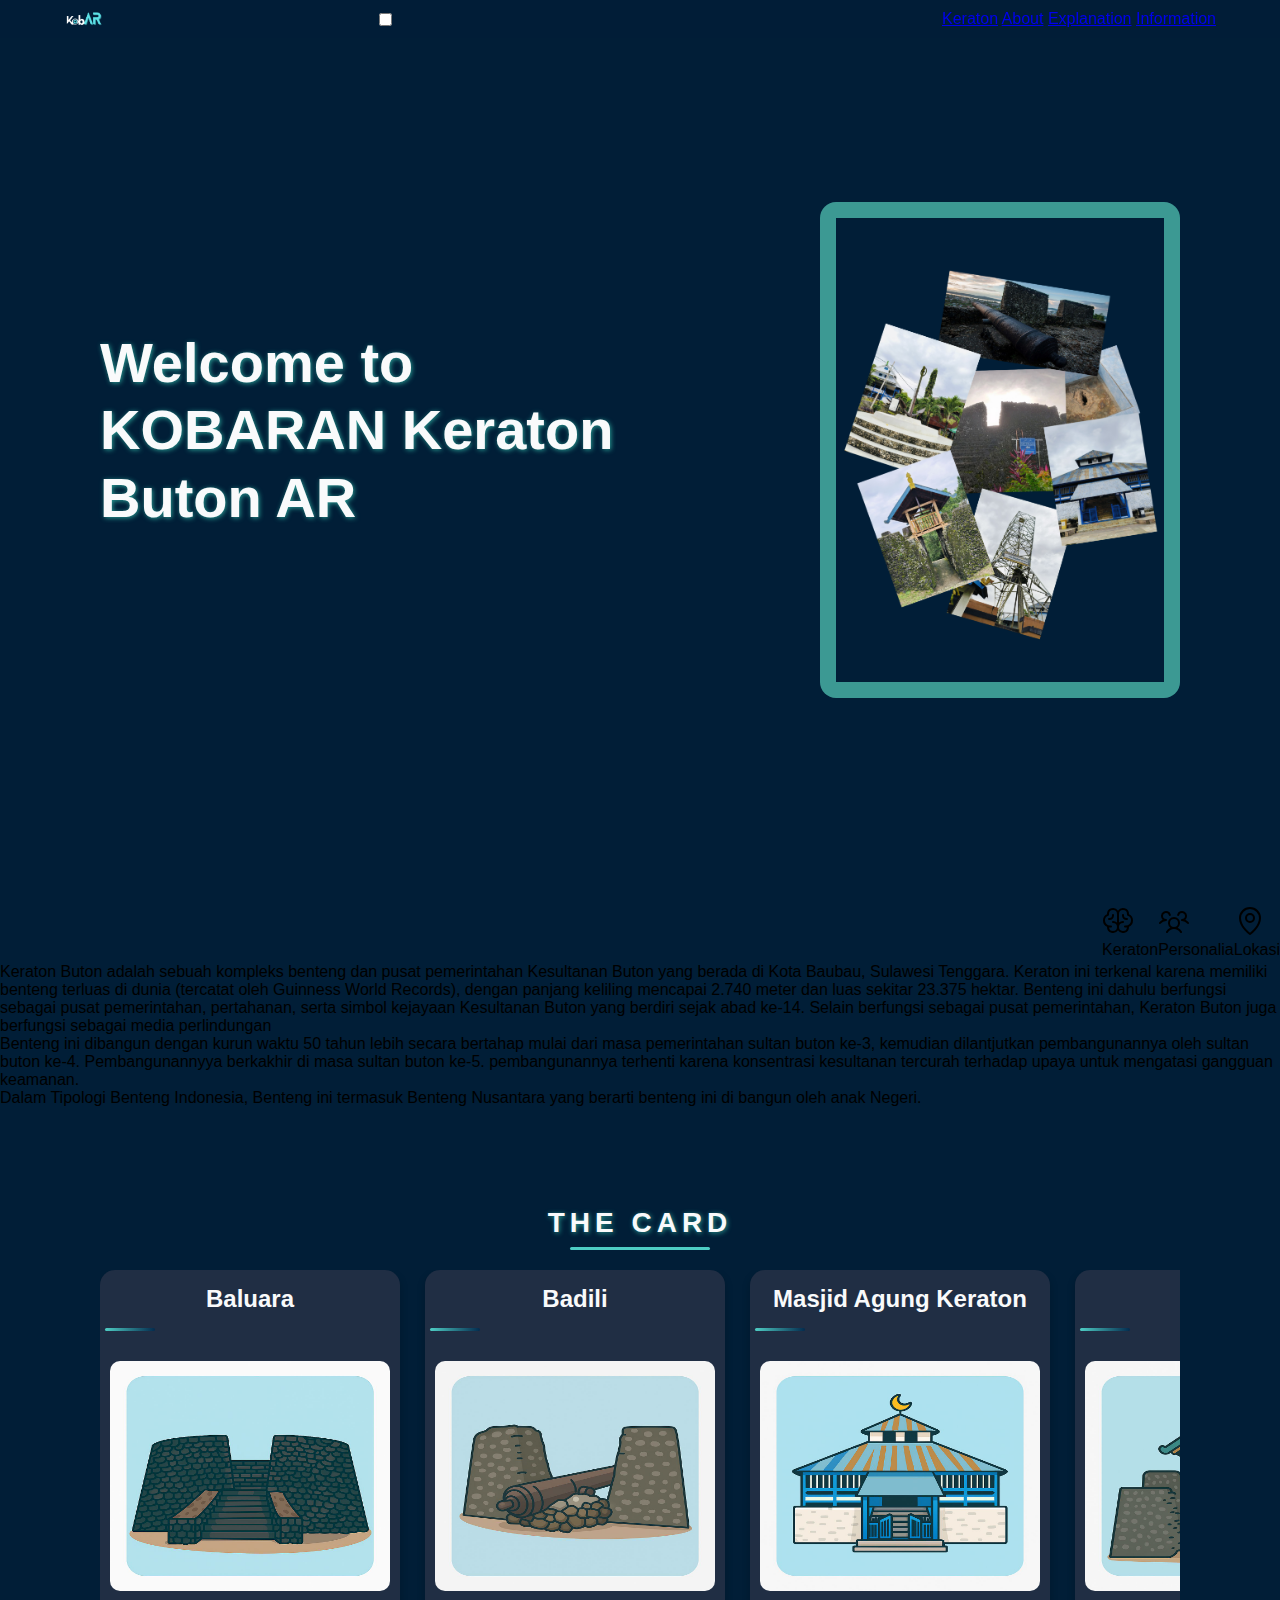
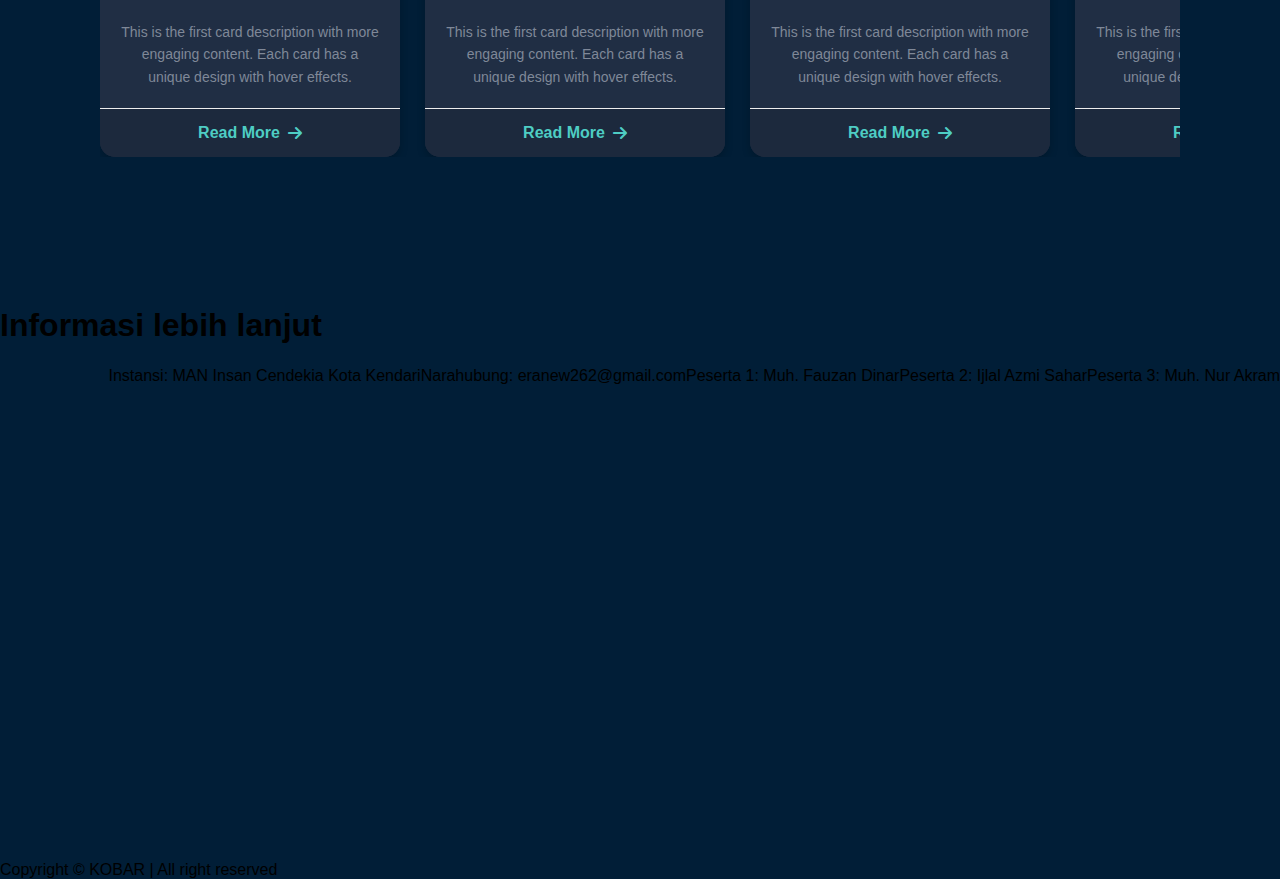
<file: Keraton Project/index.html>
<!DOCTYPE html>
<html lang="en">
  <head>
    <meta charset="UTF-8" />
    <meta name="viewport" content="width=device-width, initial-scale=1.0" />
    <title>Document</title>
    <link rel="stylesheet" href="style.css" />
    <link
      rel="stylesheet"
      href="https://cdn.jsdelivr.net/npm/swiper/swiper-bundle.min.css"
    />
    <script
      src="https://cdnjs.cloudflare.com/ajax/libs/gsap/3.13.0/gsap.min.js"
      integrity="sha512-NcZdtrT77bJr4STcmsGAESr06BYGE8woZdSdEgqnpyqac7sugNO+Tr4bGwGF3MsnEkGKhU2KL2xh6Ec+BqsaHA=="
      crossorigin="anonymous"
      referrerpolicy="no-referrer"
    ></script>
    <link
      rel="stylesheet"
      href="https://cdnjs.cloudflare.com/ajax/libs/font-awesome/6.4.0/css/all.min.css"
    />
    <link
      href="https://cdn.boxicons.com/fonts/basic/boxicons.min.css"
      rel="stylesheet"
    />
  </head>

  <body>
    <header>
      <img src="a (1).png" class="logo-icon" />
      <input type="checkbox" id="check" />
      <label for="check" class="icons">
        <i class="bxr bx-menu" id="menu"></i>
        <i class="bxr bx-x" id="close"></i>
      </label>
      <nav class="navbar">
        <a href="#" style="--i: 0">Keraton</a>
        <a href="#about" style="--i: 1">About</a>
        <a href="#cards" style="--i: 2">Explanation</a>
        <a href="#footer" style="--i: 3">Information</a>
      </nav>
    </header>

    <!--ini content-->

    <main>
      <div class="main-content">
        <h2>Welcome to KOBARAN <span>Keraton Buton AR</span></h2>
        <p id="yap">
        </p>
      </div>
      <img src="main.png" class="float" />
    </main>

    <section id="about">
      <aside>
        <nav>
          <ul>
            <li>
              <svg
                xmlns="http://www.w3.org/2000/svg"
                width="32"
                height="32"
                fill="#000000"
                viewBox="0 0 256 256"
              >
                <path
                  d="M248,124a56.11,56.11,0,0,0-32-50.61V72a48,48,0,0,0-88-26.49A48,48,0,0,0,40,72v1.39a56,56,0,0,0,0,101.2V176a48,48,0,0,0,88,26.49A48,48,0,0,0,216,176v-1.41A56.09,56.09,0,0,0,248,124ZM88,208a32,32,0,0,1-31.81-28.56A55.87,55.87,0,0,0,64,180h8a8,8,0,0,0,0-16H64A40,40,0,0,1,50.67,86.27,8,8,0,0,0,56,78.73V72a32,32,0,0,1,64,0v68.26A47.8,47.8,0,0,0,88,128a8,8,0,0,0,0,16,32,32,0,0,1,0,64Zm104-44h-8a8,8,0,0,0,0,16h8a55.87,55.87,0,0,0,7.81-.56A32,32,0,1,1,168,144a8,8,0,0,0,0-16,47.8,47.8,0,0,0-32,12.26V72a32,32,0,0,1,64,0v6.73a8,8,0,0,0,5.33,7.54A40,40,0,0,1,192,164Zm16-52a8,8,0,0,1-8,8h-4a36,36,0,0,1-36-36V80a8,8,0,0,1,16,0v4a20,20,0,0,0,20,20h4A8,8,0,0,1,208,112ZM60,120H56a8,8,0,0,1,0-16h4A20,20,0,0,0,80,84V80a8,8,0,0,1,16,0v4A36,36,0,0,1,60,120Z"
                ></path>
              </svg>
              <p>Keraton</p>
            </li>
            <li>
              <svg
                xmlns="http://www.w3.org/2000/svg"
                width="32"
                height="32"
                fill="#000000"
                viewBox="0 0 256 256"
              >
                <path
                  d="M244.8,150.4a8,8,0,0,1-11.2-1.6A51.6,51.6,0,0,0,192,128a8,8,0,0,1-7.37-4.89,8,8,0,0,1,0-6.22A8,8,0,0,1,192,112a24,24,0,1,0-23.24-30,8,8,0,1,1-15.5-4A40,40,0,1,1,219,117.51a67.94,67.94,0,0,1,27.43,21.68A8,8,0,0,1,244.8,150.4ZM190.92,212a8,8,0,1,1-13.84,8,57,57,0,0,0-98.16,0,8,8,0,1,1-13.84-8,72.06,72.06,0,0,1,33.74-29.92,48,48,0,1,1,58.36,0A72.06,72.06,0,0,1,190.92,212ZM128,176a32,32,0,1,0-32-32A32,32,0,0,0,128,176ZM72,120a8,8,0,0,0-8-8A24,24,0,1,1,87.24,82a8,8,0,1,0,15.5-4A40,40,0,1,0,37,117.51,67.94,67.94,0,0,0,9.6,139.19a8,8,0,1,0,12.8,9.61A51.6,51.6,0,0,1,64,128,8,8,0,0,0,72,120Z"
                ></path>
              </svg>
              <p>Personalia</p>
            </li>
            <li>
              <svg
                xmlns="http://www.w3.org/2000/svg"
                width="32"
                height="32"
                fill="#000000"
                viewBox="0 0 256 256"
              >
                <path
                  d="M128,64a40,40,0,1,0,40,40A40,40,0,0,0,128,64Zm0,64a24,24,0,1,1,24-24A24,24,0,0,1,128,128Zm0-112a88.1,88.1,0,0,0-88,88c0,31.4,14.51,64.68,42,96.25a254.19,254.19,0,0,0,41.45,38.3,8,8,0,0,0,9.18,0A254.19,254.19,0,0,0,174,200.25c27.45-31.57,42-64.85,42-96.25A88.1,88.1,0,0,0,128,16Zm0,206c-16.53-13-72-60.75-72-118a72,72,0,0,1,144,0C200,161.23,144.53,209,128,222Z"
                ></path>
              </svg>
              <p>Lokasi</p>
            </li>
          </ul>
        </nav>
      </aside>
      <p>
        Keraton Buton adalah sebuah kompleks benteng dan pusat pemerintahan
        Kesultanan Buton yang berada di Kota Baubau, Sulawesi Tenggara. Keraton
        ini terkenal karena memiliki benteng terluas di dunia (tercatat oleh
        Guinness World Records), dengan panjang keliling mencapai 2.740 meter
        dan luas sekitar 23.375 hektar. Benteng ini dahulu berfungsi sebagai
        pusat pemerintahan, pertahanan, serta simbol kejayaan Kesultanan Buton
        yang berdiri sejak abad ke-14. Selain berfungsi sebagai pusat
        pemerintahan, Keraton Buton juga berfungsi sebagai media perlindungan
        <br>  Benteng ini dibangun dengan kurun waktu 50 tahun lebih secara bertahap mulai dari masa pemerintahan
        sultan buton ke-3, kemudian dilantjutkan pembangunannya oleh sultan buton ke-4. Pembangunannyya berkakhir di masa 
        sultan buton ke-5. pembangunannya terhenti karena konsentrasi kesultanan tercurah terhadap upaya untuk mengatasi gangguan keamanan.
        <br> Dalam Tipologi Benteng Indonesia, Benteng ini termasuk Benteng Nusantara yang berarti benteng ini di bangun oleh anak Negeri.
      </p>
    </section>

    <section class="card-section" id="cards">
      <h2 class="h2-card-section">THE CARD</h2>
      <div class="card-container">
        <!-- Card 1 -->
        <div class="card card1">
          <div class="card-header">
            <h2>Baluara</h2>
            <div class="divider"></div>
          </div>

          <img src="img/cardbaluara.jpg" alt="Image 1" />

          <div class="card-content">
            <p>
              This is the first card description with more engaging content.
              Each card has a unique design with hover effects.
            </p>
          </div>

          <div class="card-footer">
            <a class="read-more" href="baluara.html"
              >Read More<i class="fas fa-arrow-right"></i
            ></a>
          </div>
        </div>

        <!-- Card 2 -->
        <div class="card card2">
          <div class="card-header">
            <h2>Badili</h2>
            <div class="divider"></div>
          </div>

          <img src="img/cardbadili.jpg" alt="Image 1" />

          <div class="card-content">
            <p>
              This is the first card description with more engaging content.
              Each card has a unique design with hover effects.
            </p>
          </div>

          <div class="card-footer">
            <a class="read-more" href="badili.html"
              >Read More<i class="fas fa-arrow-right"></i
            ></a>
          </div>
        </div>

        <!-- Card 3 -->
        <div class="card card3">
          <div class="card-header">
            <h2>Masjid Agung Keraton</h2>
            <div class="divider"></div>
          </div>

          <img src="img/cardmasjidagung.jpg" alt="Image 1" />

          <div class="card-content">
            <p>
              This is the first card description with more engaging content.
              Each card has a unique design with hover effects.
            </p>
          </div>

          <div class="card-footer">
            <a class="read-more" href="masjid.html"
              >Read More<i class="fas fa-arrow-right"></i
            ></a>
          </div>
        </div>

        <!-- Card 4 -->
        <div class="card card4">
          <div class="card-header">
            <h2>Lawa</h2>
            <div class="divider"></div>
          </div>

          <img src="img/cardlawa.jpg" alt="Image 1" />

          <div class="card-content">
            <p>
              This is the first card description with more engaging content.
              Each card has a unique design with hover effects.
            </p>
          </div>

          <div class="card-footer">
            <a class="read-more" href="lawa.html"
              >Read More<i class="fas fa-arrow-right"></i
            ></a>
          </div>
        </div>

        <!-- Card 5 -->
        <div class="card card5">
          <div class="card-header">
            <h2>Batu Popaua</h2>
            <div class="divider"></div>
          </div>

          <img src="img/cardbatupopaua.jpg" alt="Image 1" />

          <div class="card-content">
            <p>
              This is the first card description with more engaging content.
              Each card has a unique design with hover effects.
            </p>
          </div>

          <div class="card-footer">
            <a class="read-more" href="batupopaua.html"
              >Read More<i class="fas fa-arrow-right"></i
            ></a>
          </div>
        </div>

        <!-- Card 6 -->
        <div class="card card6">
          <div class="card-header">
            <h2>Kasulana Tombi</h2>
            <div class="divider"></div>
          </div>

          <img src="img/cardkasulanatombi.jpg" alt="Image 1" />

          <div class="card-content">
            <p>
              This is the first card description with more engaging content.
              Each card has a unique design with hover effects.
            </p>
          </div>

          <div class="card-footer">
            <a class="read-more" href="kasulanatombi.html"
              >Read More<i class="fas fa-arrow-right"></i
            ></a>
          </div>
        </div>

        <!-- Card 7 -->
        <div class="card card7">
          <div class="card-header">
            <h2>Sampa Raja</h2>
            <div class="divider"></div>
          </div>

          <img src="img/cardsamparaja.jpg" alt="Image 1" />

          <div class="card-content">
            <p>
              This is the first card description with more engaging content.
              Each card has a unique design with hover effects.
            </p>
          </div>

          <div class="card-footer">
            <a class="read-more" href="samparaja.html"
              >Read More<i class="fas fa-arrow-right"></i
            ></a>
          </div>
        </div>
      </div>
    </section>

    <footer id="footer">
      <div class="emmet">
        <div class="left">
          <h1>Informasi lebih lanjut</h1>
          <ul>
            <li>Instansi: MAN Insan Cendekia Kota Kendari</li>
            <li>Narahubung: eranew262@gmail.com</li>
            <li>Peserta 1: Muh. Fauzan Dinar</li>
            <li>Peserta 2: Ijlal Azmi Sahar</li>
            <li>Peserta 3: Muh. Nur Akram</li>
          </ul>
        </div>
        <iframe
          src="https://www.google.com/maps/embed?pb=!1m18!1m12!1m3!1d3979.7697842636485!2d122.4898669741043!3d-4.067276144988062!2m3!1f0!2f0!3f0!3m2!1i1024!2i768!4f13.1!3m3!1m2!1s0x2d988e7d7b9fb127%3A0x1919c8385367e8b4!2sMAN%20Insan%20Cendekia%20Kota%20Kendari!5e0!3m2!1sid!2sid!4v1757378830167!5m2!1sid!2sid"
          width="600"
          height="450"
          style="border: 0"
          allowfullscreen=""
          loading="lazy"
          referrerpolicy="no-referrer-when-downgrade"
        ></iframe>
      </div>
      <p>Copyright © KOBAR | All right reserved</p>
    </footer>

    <!--the end of content-->
    <script src="https://cdn.jsdelivr.net/npm/swiper/swiper-bundle.min.js"></script>
    <script src="script.js" type="text/javascript"></script>
  </body>
</html>
</file>
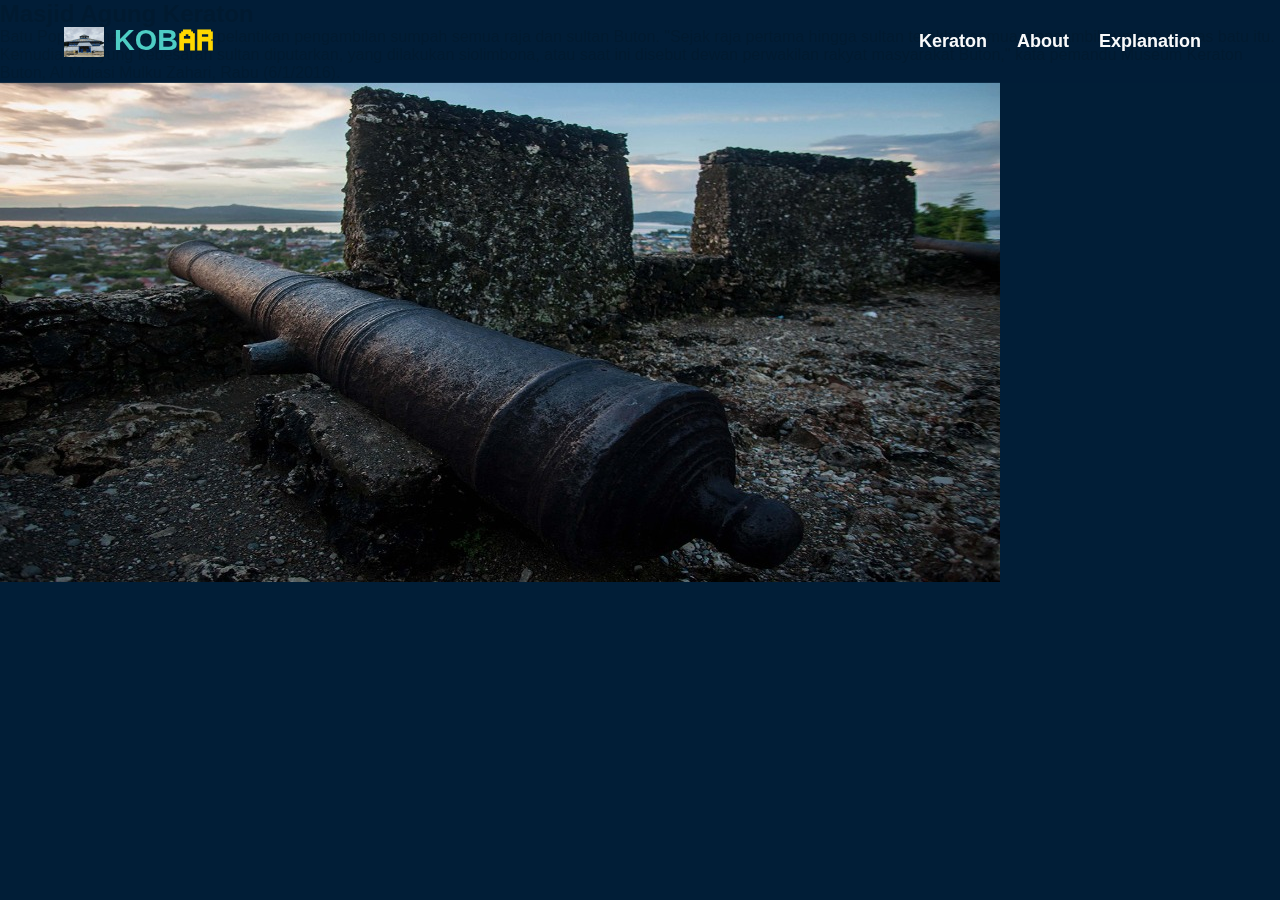
<file: Keraton Project/badili.html>
<!DOCTYPE html>
<html lang="en">
  <head>
    <meta charset="UTF-8" />
    <meta name="viewport" content="width=device-width, initial-scale=1.0" />
    <title>Document</title>
    <link rel="stylesheet" href="style.css" />
    <link
      rel="stylesheet"
      href="https://cdn.jsdelivr.net/npm/swiper/swiper-bundle.min.css"
    />
    <script
      src="https://cdnjs.cloudflare.com/ajax/libs/gsap/3.13.0/gsap.min.js"
      integrity="sha512-NcZdtrT77bJr4STcmsGAESr06BYGE8woZdSdEgqnpyqac7sugNO+Tr4bGwGF3MsnEkGKhU2KL2xh6Ec+BqsaHA=="
      crossorigin="anonymous"
      referrerpolicy="no-referrer"
    ></script>

    <link
      rel="stylesheet"
      href="https://cdnjs.cloudflare.com/ajax/libs/font-awesome/6.4.0/css/all.min.css"
    />
  </head>

  <body>
    <header>
      <div class="logo">
        <img src="img/masjid agung.jpeg.jpg" alt="" class="logo-icon" />
        <h3>KOB</h3>
      </div>
      <nav>
        <ul>
          <li>
            <a href="#">Keraton</a>
          </li>
          <li>
            <a href="#about">About</a>
          </li>
          <li>
            <a href="#cards">Explanation</a>
          </li>
        </ul>
      </nav>
    </header>

    <section class="artikel-section">
        <h2>Masjid Agung Keraton</h2>
        <div class="artikel-container">

            <div class="artikel-masjid">
                <p> Batu Popaua merupakan batu pelantikan pengambilan sumpah semua raja dan sultan Buton. "Sejak raja pertama hingga sultan terakhir, semua mengambil sumpah di atas batu itu. Kemudian, payung kebesaran sultan diputarkan, yang dilakukan siolimbona, atau saat ini disebut dewan perwakilan rakyat masyarakat Buton," kata pemandu Museum Keraton Buton, Al Mujasi Mulku Zahari, Rabu (6/1/2016).</p>
            </div>
            <div class="artikel-img">
                <img  src="img/badili.jpg" alt="">
            </div>
        </div>
    </section>
</body>

</html>
</file>
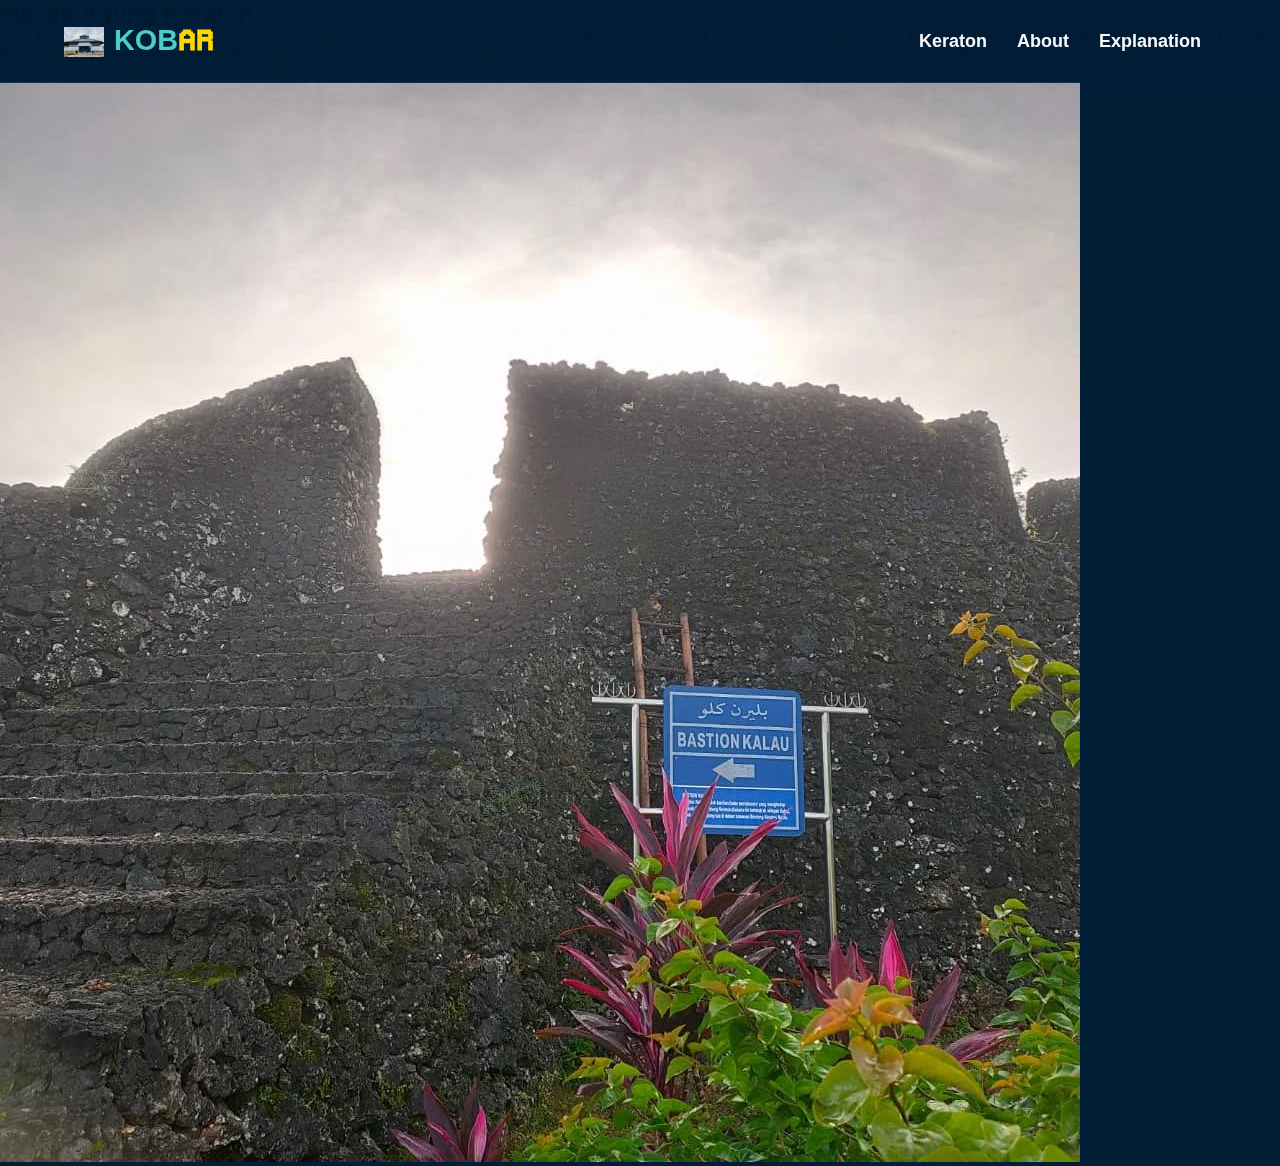
<file: Keraton Project/baluara.html>
<!DOCTYPE html>
<html lang="en">
  <head>
    <meta charset="UTF-8" />
    <meta name="viewport" content="width=device-width, initial-scale=1.0" />
    <title>Document</title>
    <link rel="stylesheet" href="style.css" />
    <link
      rel="stylesheet"
      href="https://cdn.jsdelivr.net/npm/swiper/swiper-bundle.min.css"
    />
    <script
      src="https://cdnjs.cloudflare.com/ajax/libs/gsap/3.13.0/gsap.min.js"
      integrity="sha512-NcZdtrT77bJr4STcmsGAESr06BYGE8woZdSdEgqnpyqac7sugNO+Tr4bGwGF3MsnEkGKhU2KL2xh6Ec+BqsaHA=="
      crossorigin="anonymous"
      referrerpolicy="no-referrer"
    ></script>

    <link
      rel="stylesheet"
      href="https://cdnjs.cloudflare.com/ajax/libs/font-awesome/6.4.0/css/all.min.css"
    />
  </head>

  <body>
    <header>
      <div class="logo">
        <img src="img/masjid agung.jpeg.jpg" alt="" class="logo-icon" />
        <h3>KOB</h3>
      </div>
      <nav>
        <ul>
          <li>
            <a href="#">Keraton</a>
          </li>
          <li>
            <a href="#about">About</a>
          </li>
          <li>
            <a href="#cards">Explanation</a>
          </li>
        </ul>
      </nav>
    </header>


    <section class="artikel-section">
        <h2>Masjid Agung Keraton</h2>
        <div class="artikel-container">

            <div class="artikel-masjid">
                <p> Batu Popaua merupakan batu pelantikan pengambilan sumpah semua raja dan sultan Buton. "Sejak raja pertama hingga sultan terakhir, semua mengambil sumpah di atas batu itu. Kemudian, payung kebesaran sultan diputarkan, yang dilakukan siolimbona, atau saat ini disebut dewan perwakilan rakyat masyarakat Buton," kata pemandu Museum Keraton Buton, Al Mujasi Mulku Zahari, Rabu (6/1/2016).</p>
            </div>
            <div class="artikel-img">
                <img  src="img/baluara.jpg" alt="">
            </div>
        </div>
    </section>
</body>

</html>
</file>
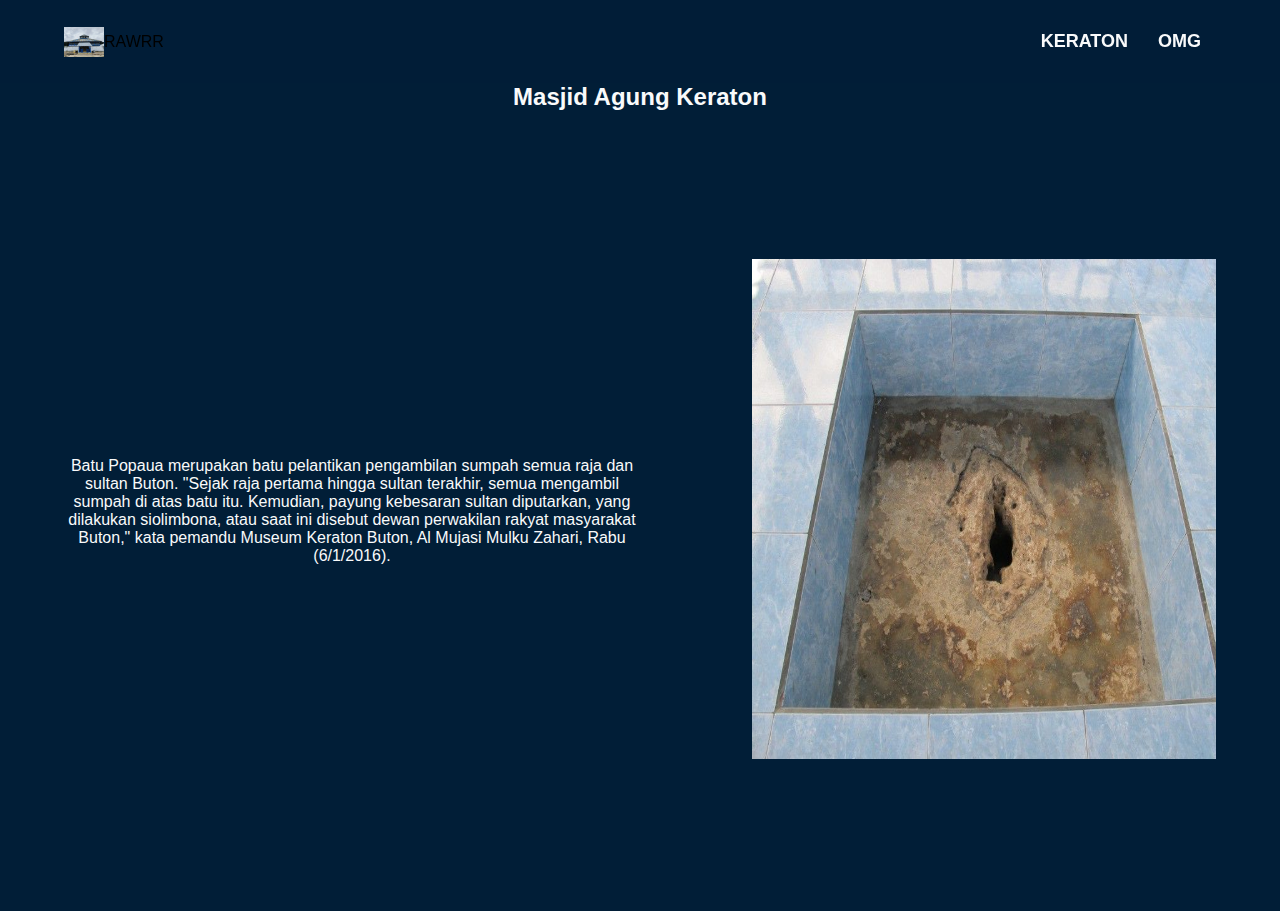
<file: Keraton Project/batupopaua.html>
<!DOCTYPE html>
<html lang="en">
<head>
    <meta charset="UTF-8">
    <meta name="viewport" content="width=device-width, initial-scale=1.0">
    <link rel="stylesheet" href="subStyle.css">
    <title>Document</title>
</head>
<body>
    <header>
    <div class="logo">
        <img src="masjid agung.jpeg.jpg" alt="" class="logo-icon">
        <span>RAWRR</span>
    </div>
    <nav>
    <ul class="ul-navbar">
        <li>
            <a href="#" class="a-navbar">KERATON</a>  
        </li>
        <li>
            <a href="">OMG</a>
        </li>
    </ul>
    </nav>     
    </header>

    <section class="artikel-section">
        <h2>Masjid Agung Keraton</h2>
        <div class="artikel-container">

            <div class="artikel-masjid">
                <p> Batu Popaua merupakan batu pelantikan pengambilan sumpah semua raja dan sultan Buton. "Sejak raja pertama hingga sultan terakhir, semua mengambil sumpah di atas batu itu. Kemudian, payung kebesaran sultan diputarkan, yang dilakukan siolimbona, atau saat ini disebut dewan perwakilan rakyat masyarakat Buton," kata pemandu Museum Keraton Buton, Al Mujasi Mulku Zahari, Rabu (6/1/2016).</p>
            </div>
            <div class="artikel-img">
                <img  src="batu popaua.jpg" alt="">
            </div>
        </div>
    </section>
</body>
</html>
</file>
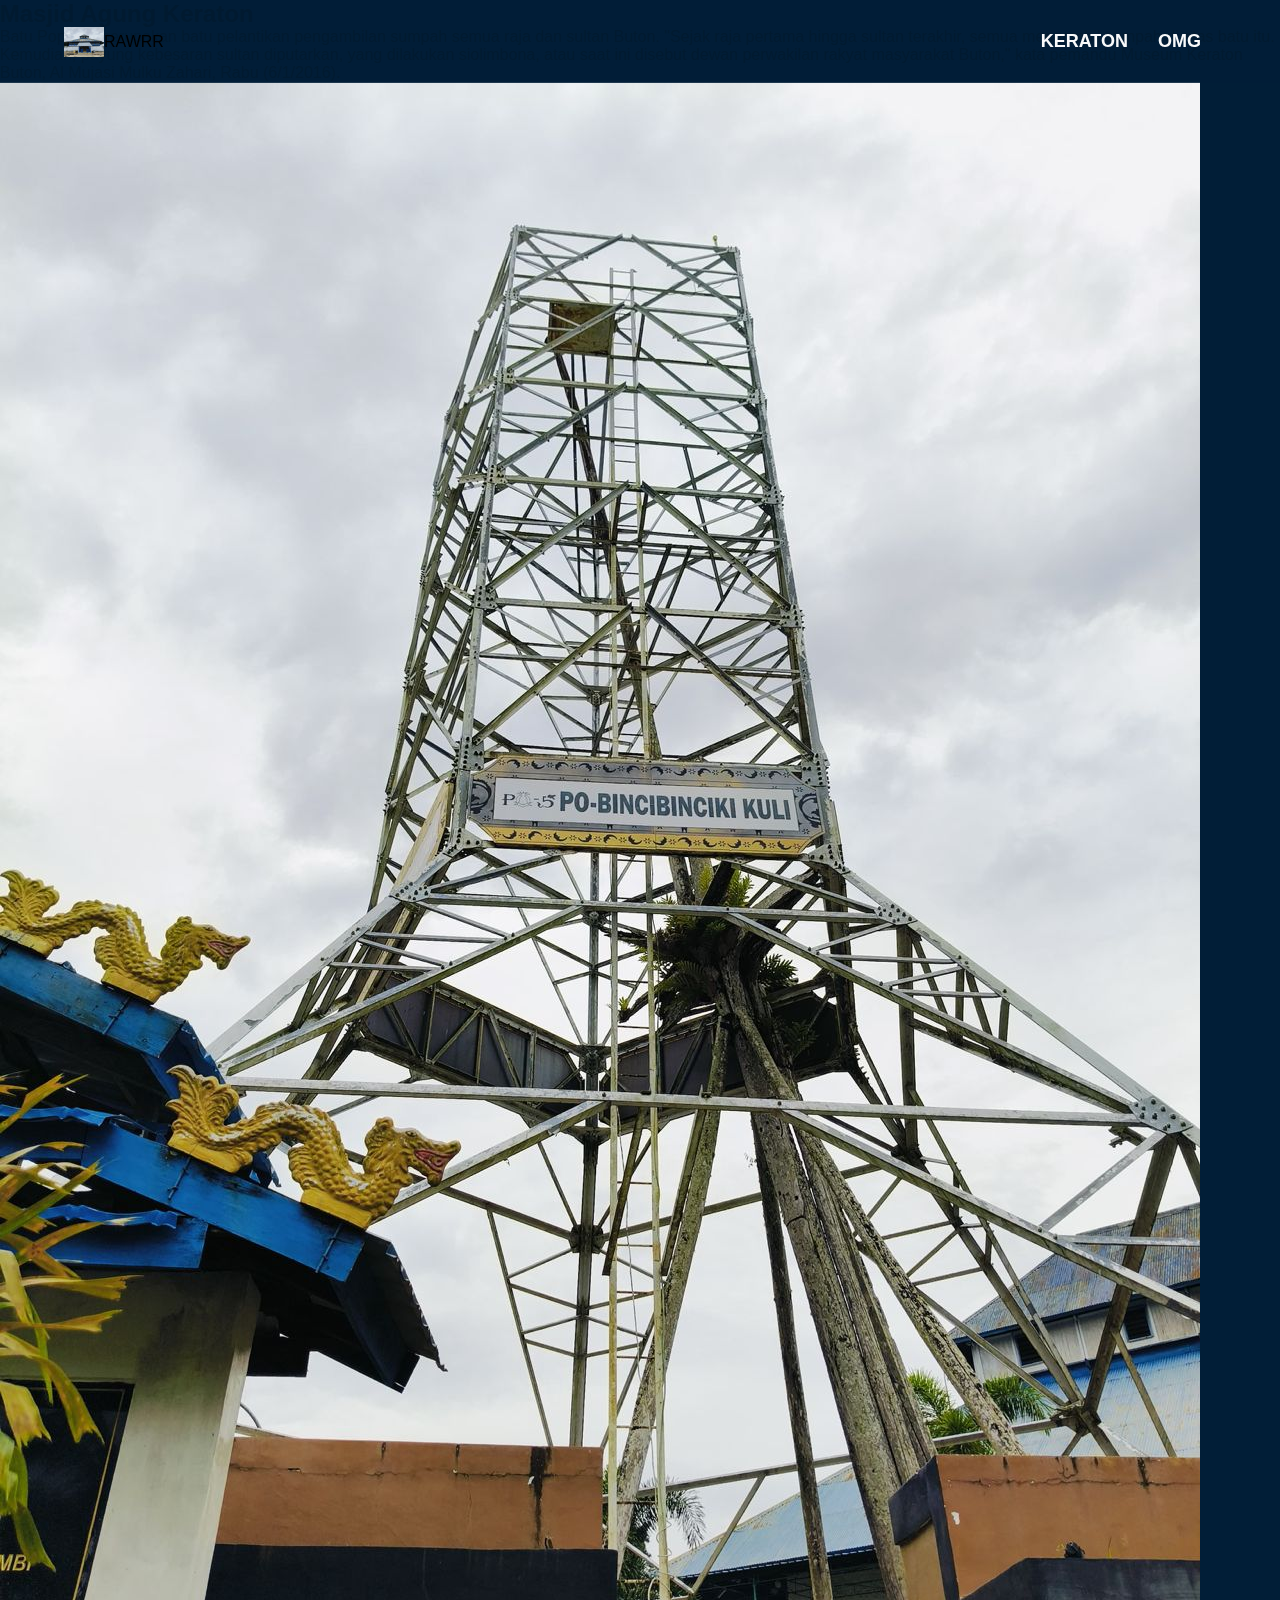
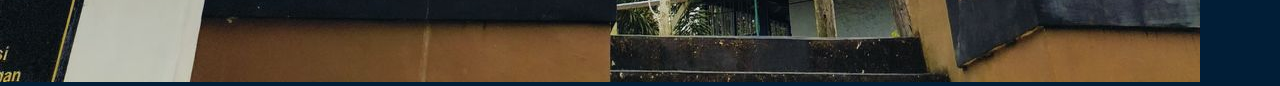
<file: Keraton Project/kasalunatombi.html>
<!DOCTYPE html>
<html lang="en">
<head>
    <meta charset="UTF-8">
    <meta name="viewport" content="width=device-width, initial-scale=1.0">
    <link rel="stylesheet" href="style.css">
    <title>Document</title>
</head>
<body>
    <header>
    <div class="logo">
        <img src="masjid agung.jpeg.jpg" alt="" class="logo-icon">
        <span>RAWRR</span>
    </div>
    <nav>
    <ul class="ul-navbar">
        <li>
            <a href="#" class="a-navbar">KERATON</a>  
        </li>
        <li>
            <a href="">OMG</a>
        </li>
    </ul>
    </nav>     
    </header>

    <section class="artikel-section">
        <h2>Masjid Agung Keraton</h2>
        <div class="artikel-container">

            <div class="artikel-masjid">
                <p> Batu Popaua merupakan batu pelantikan pengambilan sumpah semua raja dan sultan Buton. "Sejak raja pertama hingga sultan terakhir, semua mengambil sumpah di atas batu itu. Kemudian, payung kebesaran sultan diputarkan, yang dilakukan siolimbona, atau saat ini disebut dewan perwakilan rakyat masyarakat Buton," kata pemandu Museum Keraton Buton, Al Mujasi Mulku Zahari, Rabu (6/1/2016).</p>
            </div>
            <div class="artikel-img">
                <img  src="kasaluna tombi.jpg" alt="">
            </div>
        </div>
    </section>
</body>
</html>
</file>
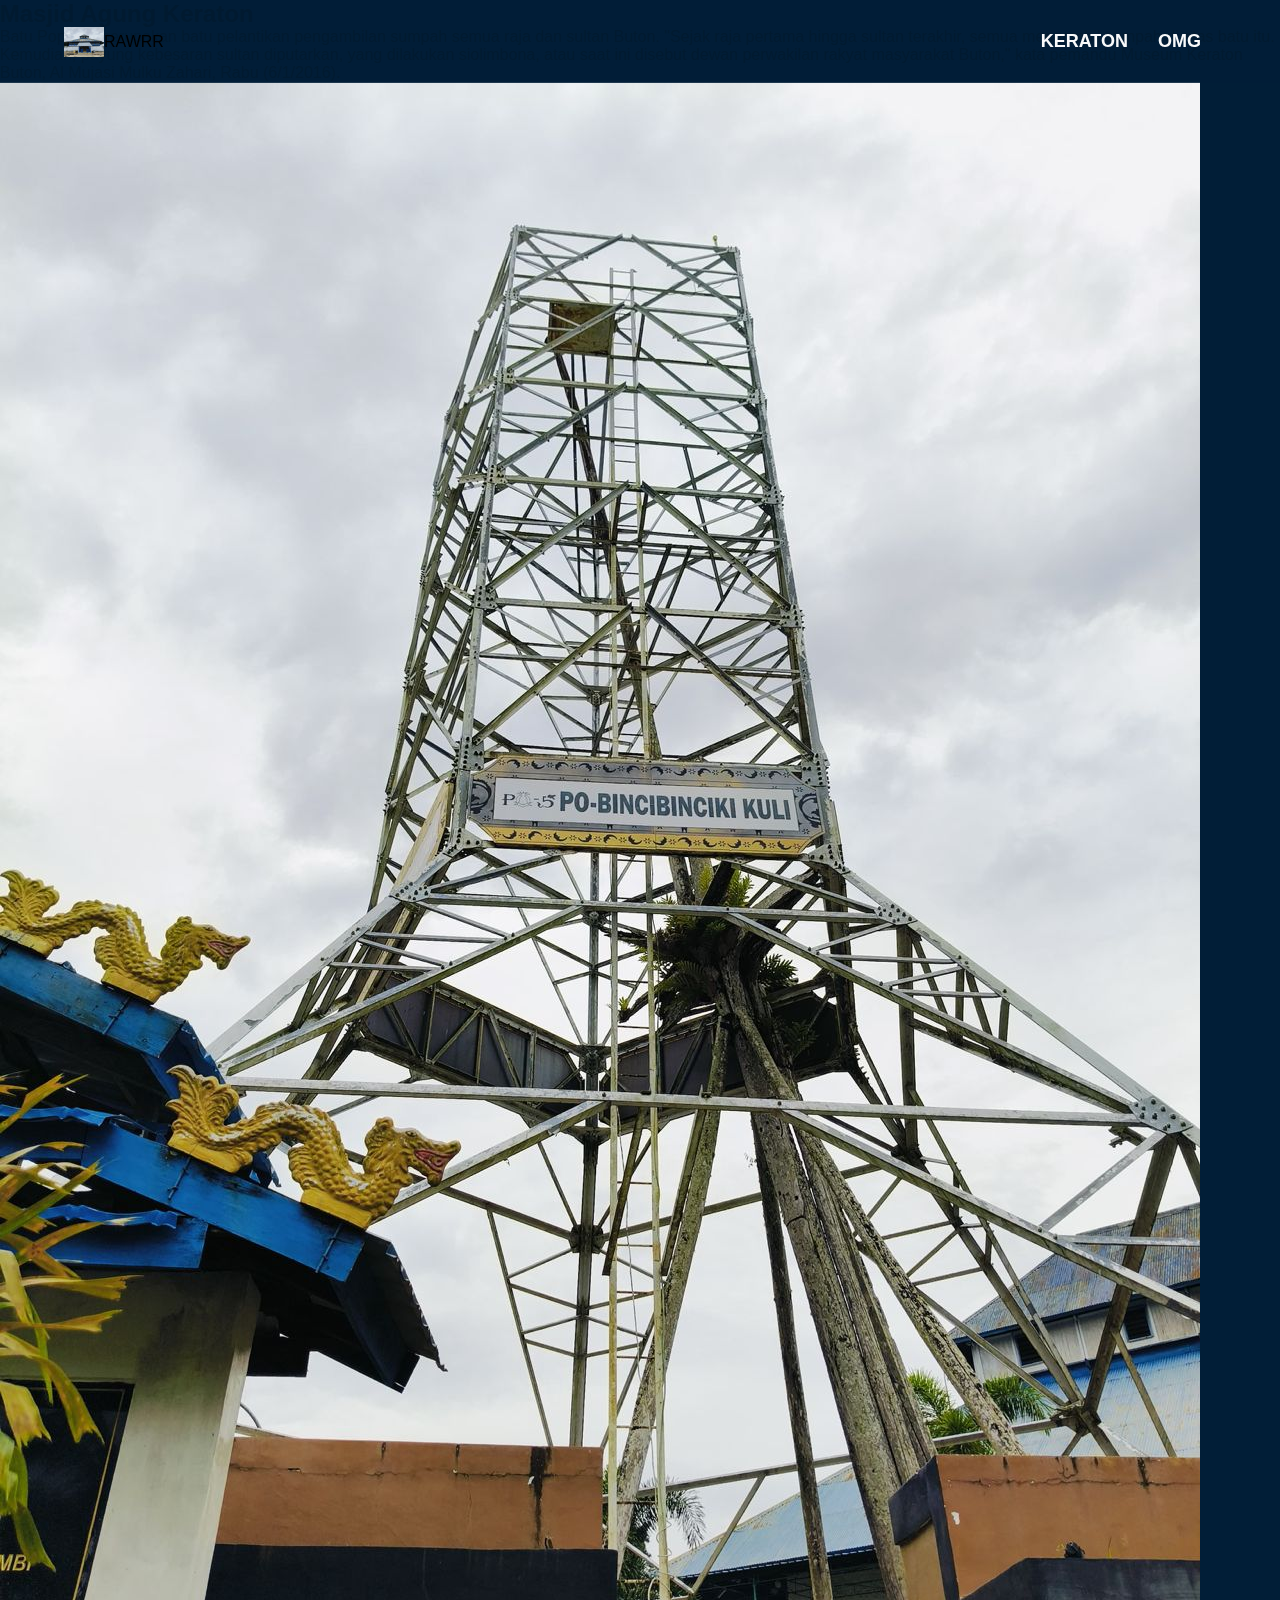
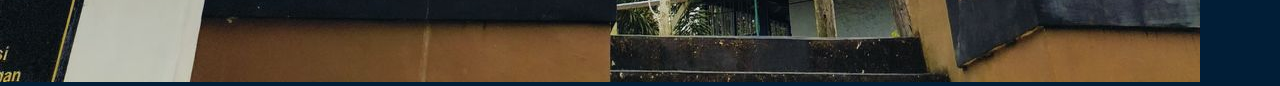
<file: Keraton Project/kasulanatombi.html>
<!DOCTYPE html>
<html lang="en">
<head>
    <meta charset="UTF-8">
    <meta name="viewport" content="width=device-width, initial-scale=1.0">
    <link rel="stylesheet" href="style.css">
    <title>Document</title>
</head>
<body>
    <header>
    <div class="logo">
        <img src="masjid agung.jpeg.jpg" alt="" class="logo-icon">
        <span>RAWRR</span>
    </div>
    <nav>
    <ul class="ul-navbar">
        <li>
            <a href="#" class="a-navbar">KERATON</a>  
        </li>
        <li>
            <a href="">OMG</a>
        </li>
    </ul>
    </nav>     
    </header>

    <section class="artikel-section">
        <h2>Masjid Agung Keraton</h2>
        <div class="artikel-container">

            <div class="artikel-masjid">
                <p> Batu Popaua merupakan batu pelantikan pengambilan sumpah semua raja dan sultan Buton. "Sejak raja pertama hingga sultan terakhir, semua mengambil sumpah di atas batu itu. Kemudian, payung kebesaran sultan diputarkan, yang dilakukan siolimbona, atau saat ini disebut dewan perwakilan rakyat masyarakat Buton," kata pemandu Museum Keraton Buton, Al Mujasi Mulku Zahari, Rabu (6/1/2016).</p>
            </div>
            <div class="artikel-img">
                <img  src="kasaluna tombi.jpg" alt="">
            </div>
        </div>
    </section>
</body>
</html>
</file>
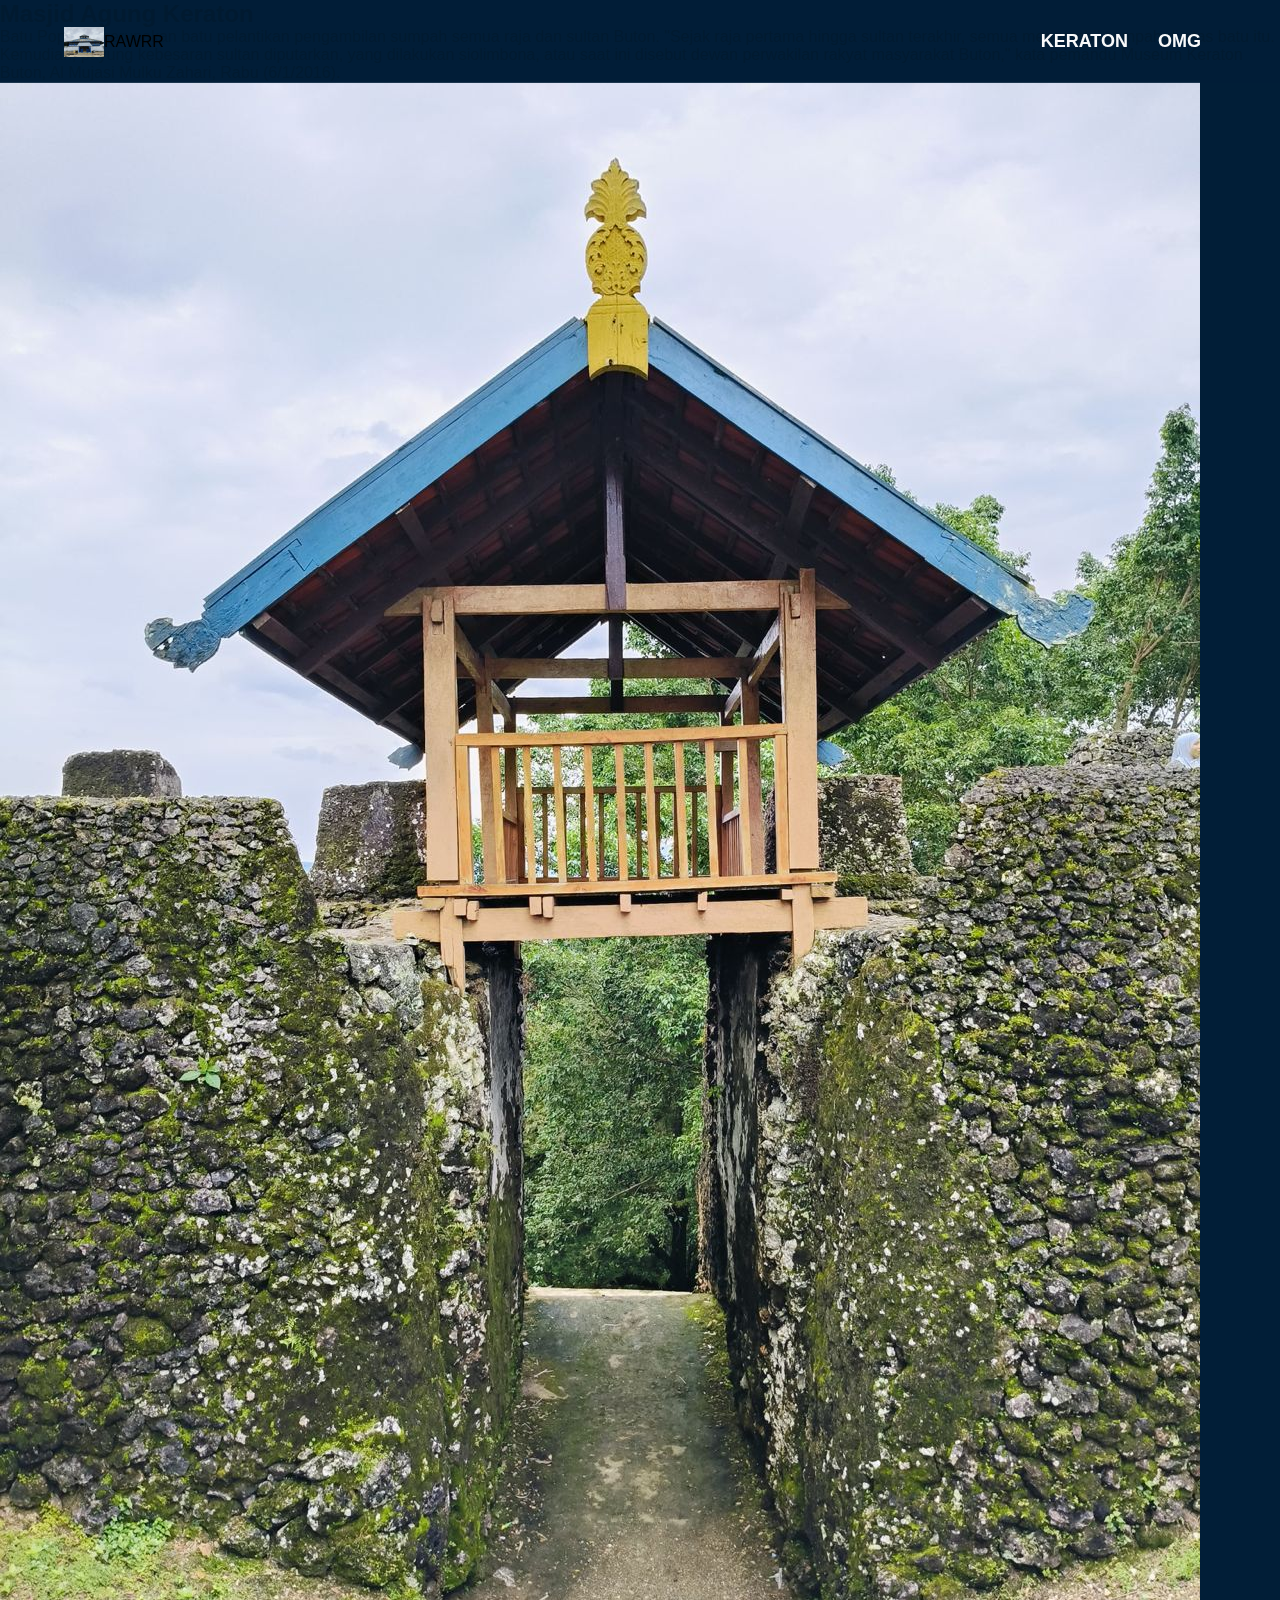
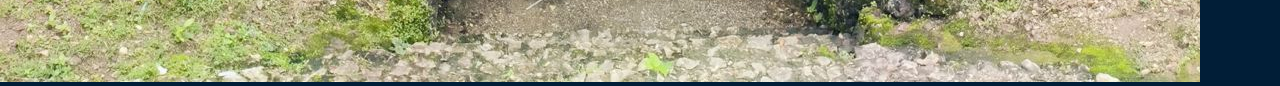
<file: Keraton Project/lawa.html>
<!DOCTYPE html>
<html lang="en">
<head>
    <meta charset="UTF-8">
    <meta name="viewport" content="width=device-width, initial-scale=1.0">
    <link rel="stylesheet" href="style.css">
    <title>Document</title>
</head>
<body>
    <header>
    <div class="logo">
        <img src="masjid agung.jpeg.jpg" alt="" class="logo-icon">
        <span>RAWRR</span>
    </div>
    <nav>
    <ul class="ul-navbar">
        <li>
            <a href="#" class="a-navbar">KERATON</a>  
        </li>
        <li>
            <a href="">OMG</a>
        </li>
    </ul>
    </nav>     
    </header>

    <section class="artikel-section">
        <h2>Masjid Agung Keraton</h2>
        <div class="artikel-container">

            <div class="artikel-masjid">
                <p> Batu Popaua merupakan batu pelantikan pengambilan sumpah semua raja dan sultan Buton. "Sejak raja pertama hingga sultan terakhir, semua mengambil sumpah di atas batu itu. Kemudian, payung kebesaran sultan diputarkan, yang dilakukan siolimbona, atau saat ini disebut dewan perwakilan rakyat masyarakat Buton," kata pemandu Museum Keraton Buton, Al Mujasi Mulku Zahari, Rabu (6/1/2016).</p>
            </div>
            <div class="artikel-img">
                <img  src="Lawa.jpg" alt="">
            </div>
        </div>
    </section>
</body>
</html>
</file>
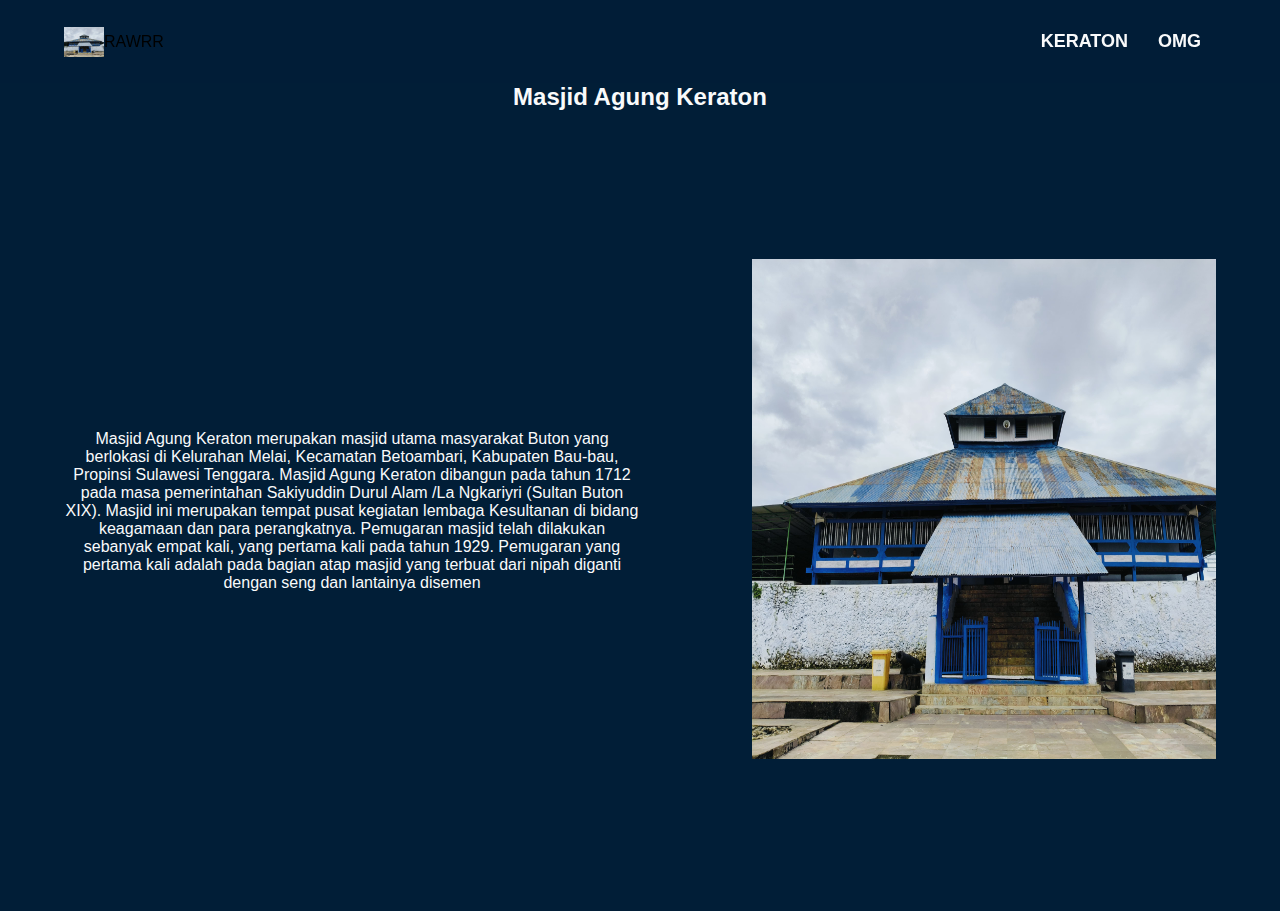
<file: Keraton Project/Masjid.html>
<!DOCTYPE html>
<html lang="en">
<head>
    <meta charset="UTF-8">
    <meta name="viewport" content="width=device-width, initial-scale=1.0">
    <link rel="stylesheet" href="subStyle.css">
    <title>Document</title>
</head>
<body>
    <header>
    <div class="logo">
        <img src="masjid agung.jpeg.jpg" alt="" class="logo-icon">
        <span>RAWRR</span>
    </div>
    <nav>
    <ul class="ul-navbar">
        <li>
            <a href="#" class="a-navbar">KERATON</a>  
        </li>
        <li>
            <a href="">OMG</a>
        </li>
    </ul>
    </nav>     
    </header>

    <section class="artikel-section">
        <h2>Masjid Agung Keraton</h2>
        <div class="artikel-container">

            <div class="artikel-masjid">
                <p>Masjid Agung Keraton merupakan masjid utama masyarakat Buton yang berlokasi di Kelurahan Melai, Kecamatan Betoambari, Kabupaten Bau-bau, Propinsi Sulawesi Tenggara. Masjid Agung Keraton dibangun pada tahun 1712 pada masa pemerintahan Sakiyuddin Durul Alam /La Ngkariyri (Sultan Buton XIX). Masjid ini merupakan tempat pusat kegiatan lembaga Kesultanan di bidang keagamaan dan para perangkatnya.
                Pemugaran masjid telah dilakukan sebanyak empat kali, yang pertama kali pada tahun 1929. Pemugaran yang pertama kali adalah pada bagian atap masjid yang terbuat dari nipah diganti dengan seng dan lantainya disemen</p>
            </div>
            <div class="artikel-img">
                <img  src="masjid agung.jpeg.jpg" alt="">
            </div>
        </div>
    </section>
</body>
</html>
</file>
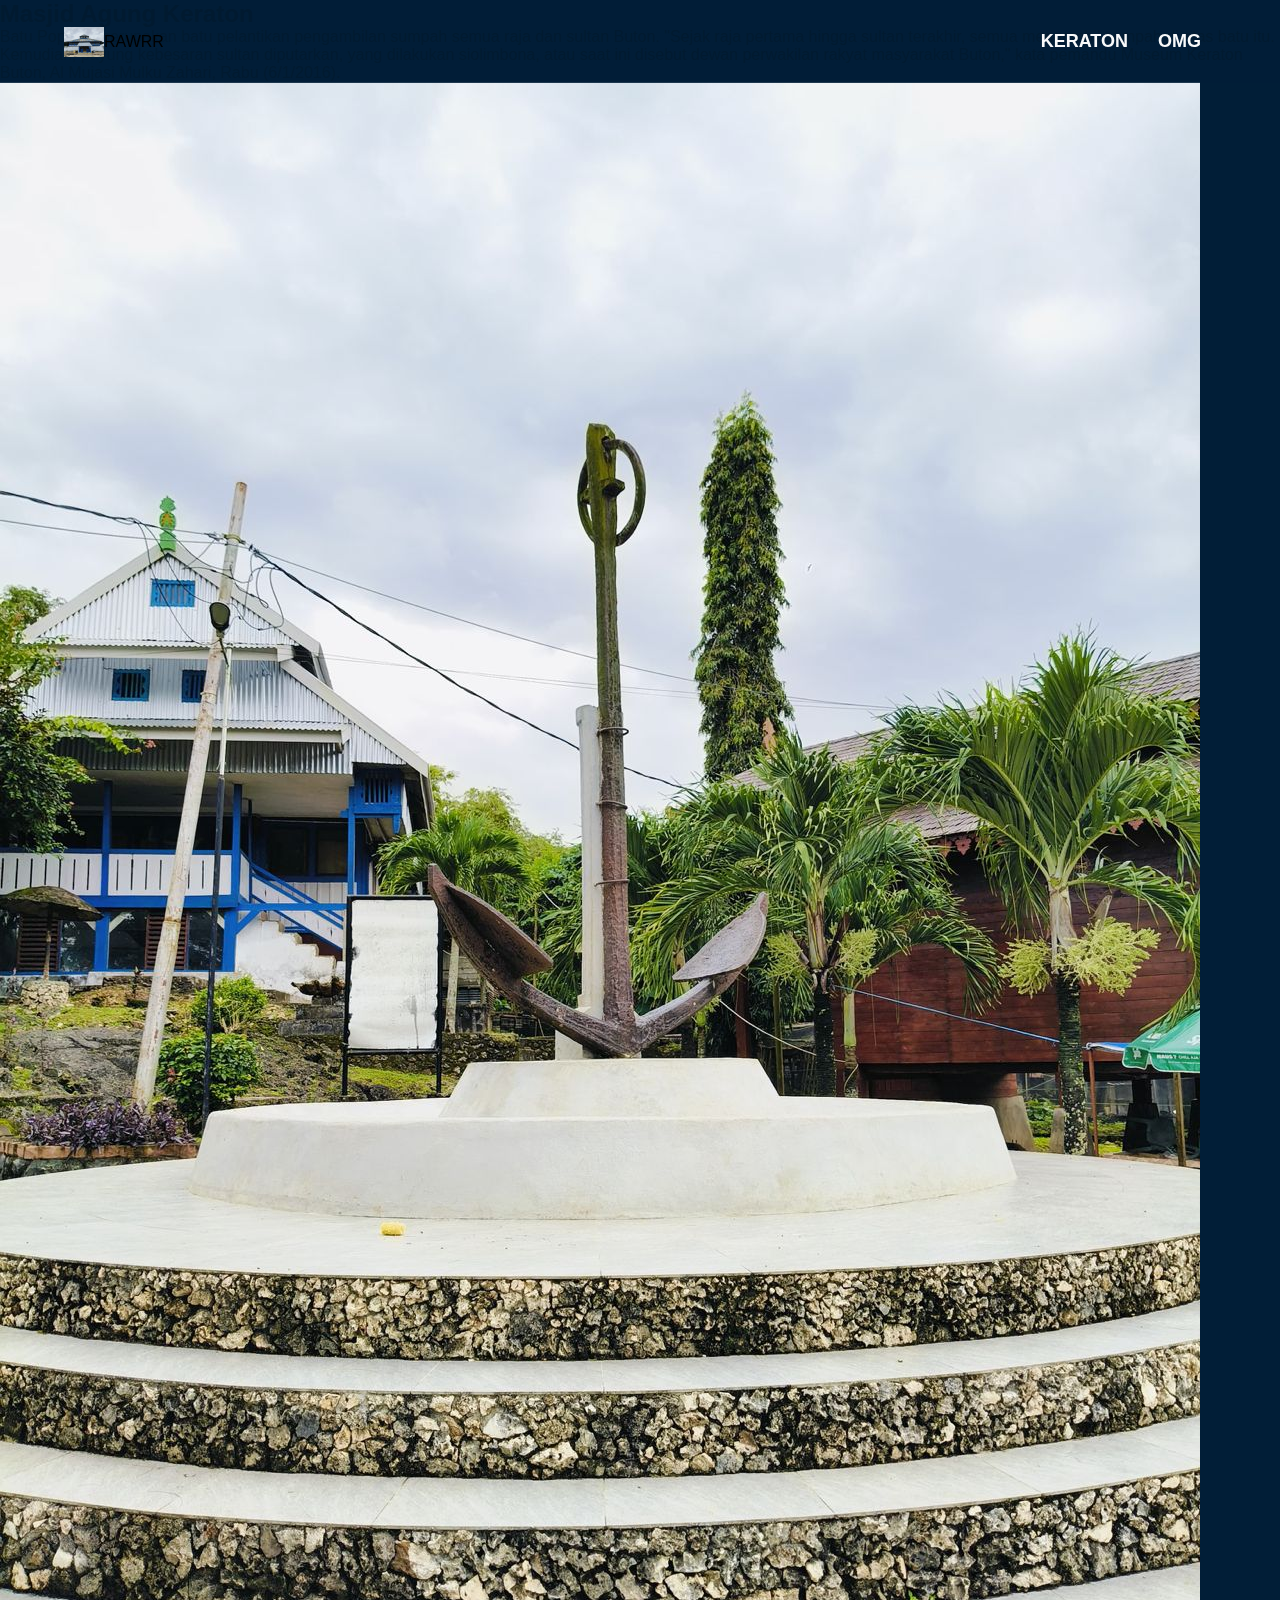
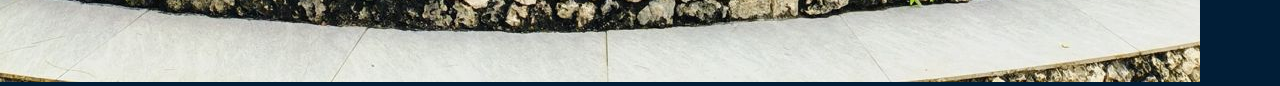
<file: Keraton Project/samparaja.html>
<!DOCTYPE html>
<html lang="en">
<head>
    <meta charset="UTF-8">
    <meta name="viewport" content="width=device-width, initial-scale=1.0">
    <link rel="stylesheet" href="style.css">
    <title>Document</title>
</head>
<body>
    <header>
    <div class="logo">
        <img src="masjid agung.jpeg.jpg" alt="" class="logo-icon">
        <span>RAWRR</span>
    </div>
    <nav>
    <ul class="ul-navbar">
        <li>
            <a href="#" class="a-navbar">KERATON</a>  
        </li>
        <li>
            <a href="">OMG</a>
        </li>
    </ul>
    </nav>     
    </header>

    <section class="artikel-section">
        <h2>Masjid Agung Keraton</h2>
        <div class="artikel-container">

            <div class="artikel-masjid">
                <p> Batu Popaua merupakan batu pelantikan pengambilan sumpah semua raja dan sultan Buton. "Sejak raja pertama hingga sultan terakhir, semua mengambil sumpah di atas batu itu. Kemudian, payung kebesaran sultan diputarkan, yang dilakukan siolimbona, atau saat ini disebut dewan perwakilan rakyat masyarakat Buton," kata pemandu Museum Keraton Buton, Al Mujasi Mulku Zahari, Rabu (6/1/2016).</p>
            </div>
            <div class="artikel-img">
                <img  src="sampa raja.jpg" alt="">
            </div>
        </div>
    </section>
</body>
</html>
</file>
<file: Keraton Project/style.css>
@font-face {
  font-family: "pixel";
  src: url(/pixellari/Pixellari.ttf) format(truetype);
  font-weight: normal;
  font-style: normal;
}
* {
  margin: 0;
  padding: 0;
  box-sizing: border-box;
  scroll-behavior: smooth;
}
:root {
  --primary: #011e37;
}
body {
  background: var(--primary);
  font-family: Arial, Helvetica, sans-serif;
}
header {
  background-color: #011e37df;
  display: flex;
  justify-content: space-between;
  align-items: center;
  width: 100%;
  position: fixed;
  z-index: 1000;
  padding: 10px 5%;
}
.logo {
  display: flex;
  align-items: center;
}
.logo-icon {
  width: 40px;
  height: auto;
}
.logo > h3 {
  font-size: 1.8rem;
  font-weight: 700;
  color: #4ecdc4;
  margin-left: 10px;
}
.logo > h3::after{
    content: "AR";
    font-family: pixel;
    color: gold;
    font-weight: 700;
    font-size: 1.8rem;
}
ul {
  list-style: none;
  display: flex;
  height: 63px;
  justify-content: end;
  align-items: center;
}
nav > ul > li > a {
  color: #f9fafb;
  text-decoration: none;
  padding: 15px;
  font-weight: 700;
  font-size: 18px;
}
main {
  height: 100vh;
  display: flex;
  align-items: center;
  justify-content: space-around;
  padding: 2.5em;
}
.main-content {
  width: 50%;
  justify-content: center;
  align-items: center;
  color: #f9fafb;
}
.main-content > h2 {
  text-shadow: 1px 1px 5px #289b93;
  font-size: 3.5rem;
  font-weight: 800;
  line-height: 1.2;
  margin-bottom: 20px;
}
.main-content p {
  color: #7f8898;
  font-size: 1.2rem;
  line-height: 1.8;
  margin-bottom: 40px;
}
main > img {
  width: 30%;
  background: #3c9993;
  padding: 1em;
  border-radius: 1em;
}
.card-section {
  height: 800px;
  align-items: center;
  padding: 100px;
  position: relative;
  overflow: hidden;
  background-color: #011e37;
  text-align: center;
}

.h2-card-section {
  font-weight: 700;
  text-transform: uppercase;
  letter-spacing: 5px;
  text-shadow: 1px 1px 5px #289b93;
  display: inline-block;
  color: #f9fafb;
  font-size: 28px;
}

.h2-card-section::after {
  content: "";
  display: block;
  width: 5em;
  height: 0.1em;
  background-color: #4ecdc4;
  margin: 8px auto 0;
  border-radius: 2px;
  margin-bottom: 20px;
}
.card-container {
  display: flex;
  overflow-x: auto;
  gap: 25px;
  scroll-snap-type: x mandatory;
  max-width: 1200px;
  scrollbar-color: transparent transparent;
  width: 100%;
}

.card {
  background-color: #202e44;
  min-width: 300px;
  padding-top: 10px;
  border-radius: 15px;
  box-shadow: 0 4px 8px rgba(0, 0, 0, 0.2);
  overflow: hidden;
  transition: transform 0.3s ease, box-shadow 0.3s ease;
  text-align: center;
  scroll-snap-align: start;
  opacity: 1;
}

.card img {
  padding: 10px;
  width: 100%;
  height: 250px;
  display: flex;
  justify-content: center;
  align-items: center;
  border-radius: 20px;
}

.card-header {
  padding: 5px;
  position: relative;
}

.card h2 {
  color: #f9fafb;
}

.card-content {
  padding: 20px;
  line-height: 1.6;
}

.card-content p {
  justify-content: center;
  align-items: center;
  display: flex;
  color: #7f8898;
  font-size: 14px;
}

.card-footer {
  padding: 15px 20px;
  background: #1c293d;
  border-top: 1px solid #eee;
}

.read-more {
  display: inline-flex;
  align-items: center;
  justify-content: center;
  color: #4ecdc4;
  font-weight: 600;
  text-decoration: none;
  transition: color 0.3s ease;
  width: 100%;
}

.read-more:hover {
  color: #3c9993;
}

.read-more i {
  margin-left: 8px;
  transition: transform 0.3s ease;
}

.read-more:hover i {
  transform: translateX(5px);
}

.divider {
  height: 3px;
  background: linear-gradient(90deg, #4ecdc4, #032b4e);
  width: 50px;
  margin: 15px 0;
  border-radius: 3px;
}

@media (min-width: 768px) {
  .cards-container {
    flex-direction: row;
    flex-wrap: wrap;
    justify-content: center;
  }
}

@media (max-width: 767px) {
  .header h1 {
    font-size: 2.5rem;
  }
}
</file>
<file: Keraton Project/subStyle.css>
* {
  margin: 0;
  padding: 0;
  box-sizing: border-box;
  scroll-behavior: smooth;
}
:root {
  --primary: #011e37;
}
body {
  background: var(--primary);
  font-family: Arial, Helvetica, sans-serif;
}
header {
  background-color: #011e37df;
  display: flex;
  justify-content: space-between;
  align-items: center;
  width: 100%;
  position: fixed;
  z-index: 1000;
  padding: 10px 5%;
}
.logo {
  display: flex;
  align-items: center;
}
.logo-icon {
  width: 40px;
  height: auto;
}
.logo > h3 {
  font-size: 1.8rem;
  font-weight: 700;
  color: #4ecdc4;
  margin-left: 10px;
}
.logo > h3::after{
    content: "AR";
    font-family: pixel;
    color: gold;
    font-weight: 700;
    font-size: 1.8rem;
}
ul {
  list-style: none;
  display: flex;
  height: 63px;
  justify-content: end;
  align-items: center;
}
nav > ul > li > a {
  color: #f9fafb;
  text-decoration: none;
  padding: 15px;
  font-weight: 700;
  font-size: 18px;
}
.artikel-section {
  height: 100vh;
  align-items: center;
  padding: 6.5% 5%;
  text-align: center;
  background-color: #011e37;
  color: #f9fafb;
}

.artikel-section h2 {
  justify-content: center;
  text-align: center;
  align-items: center;
  display: inline-block;
}

.artikel-container {
  display: flex;
  align-items: center;
  width: 100%;
  height: 800px;
}

.artikel-masjid {
  width: 50%;
  justify-content: center;
  align-items: center;
}

.artikel-img {
  max-width: 50%;
  padding-left: 7em;
  align-items: center;
  overflow: hidden;
}

.artikel-img img {
  width: 500px;
  height: 500px;
}
</file>
